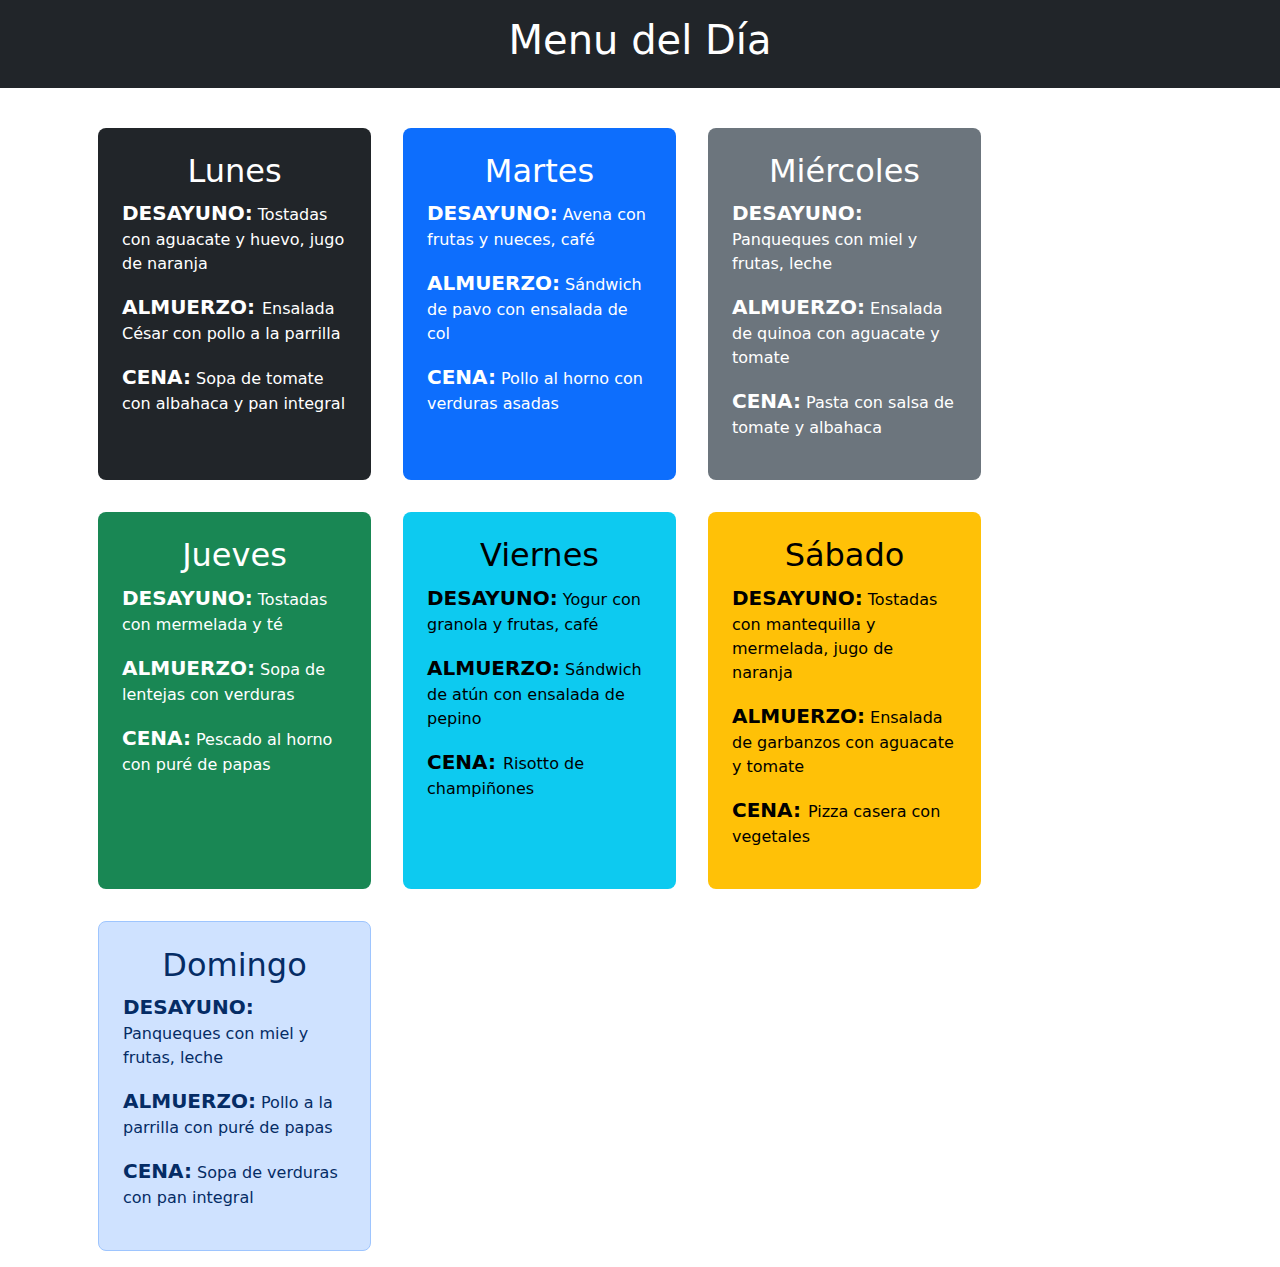
<file: MenuDia/index.html>
<!DOCTYPE html>
<html lang="es">
<head>
    <meta charset="UTF-8">
    <meta name="viewport" content="width=device-width, initial-scale=1.0">
    <title>Todo HTML&CSS</title>
    <link rel="stylesheet" href="./css/BootstrapCSS/bootstrap.min.css">
</head>
<body>
    <div class="text-bg-dark p-3 text-center">
        <h1>Menu del Día</h1>

    </div>
    <main>
        <article class="container-sm pd-7">
            <div class=" container row row-cols-1 row-cols-sm-2 row-cols-md-4 g-col-5 mt-4 ">
                <div class="col m-3 p-4 text-bg-dark rounded-3">
                    <h2 class="text-center">Lunes</h2>
                    <p> <span class="text-uppercase fs-5 fw-bolder"> Desayuno:</span> Tostadas con aguacate y huevo, jugo de naranja</p>
                    <p> <span class="text-uppercase fs-5 fw-bolder">Almuerzo: </span> Ensalada César con pollo a la parrilla</p>
                    <p><span class="text-uppercase fs-5 fw-bolder"> Cena:</span> Sopa de tomate con albahaca y pan integral</p>
                    <span class="text-uppercase fs-5 fw-bolder"></span>
                </div>
                <div class="col p-4 m-3 text-bg-primary rounded-3">
                    <h2 class="text-center">Martes</h2>
                    <p><span class="text-uppercase fs-5 fw-bolder"> Desayuno:</span> Avena con frutas y nueces, café</p>
                    <p><span class="text-uppercase fs-5 fw-bolder">Almuerzo:</span> Sándwich de pavo con ensalada de col</p>
                    <p><span class="text-uppercase fs-5 fw-bolder">Cena:</span> Pollo al horno con verduras asadas</p>
                </div>
                <div class="col p-4  m-3 text-bg-secondary rounded-3 ">
                    <h2 class="text-center" >Miércoles</h2>
                    <p> <span class="text-uppercase fs-5 fw-bolder">Desayuno:</span> Panqueques con miel y frutas, leche</p>
                    <p><span class="text-uppercase fs-5 fw-bolder">Almuerzo:</span> Ensalada de quinoa con aguacate y tomate</p>
                    <p> <span class="text-uppercase fs-5 fw-bolder">Cena:</span> Pasta con salsa de tomate y albahaca</p>
                </div>
                <div class="col text-bg-success p-4 m-3 rounded-3 ">
                    <h2 class="text-center">Jueves</h2>
                    <p> <span class="text-uppercase fs-5 fw-bolder">Desayuno:</span> Tostadas con mermelada y té</p>
                    <p> <span class="text-uppercase fs-5 fw-bolder">Almuerzo:</span> Sopa de lentejas con verduras</p>
                    <p> <span class="text-uppercase fs-5 fw-bolder">Cena:</span> Pescado al horno con puré de papas</p>
                </div>
                <div class="col p-4 m-3 text-bg-info rounded-3">
                    <h2 class="text-center">Viernes</h2>
                    <p> <span class="text-uppercase fs-5 fw-bolder">Desayuno:</span> Yogur con granola y frutas, café</p>
                    <p> <span class="text-uppercase fs-5 fw-bolder">Almuerzo:</span> Sándwich de atún con ensalada de pepino</p>
                    <p><span class="text-uppercase fs-5 fw-bolder">Cena: </span>Risotto de champiñones</p>
                </div>
                <div class="col p-4 m-3 text-bg-warning rounded-3">
                    <h2 class="text-center">Sábado</h2>
                    <p><span class="text-uppercase fs-5 fw-bolder">Desayuno:</span> Tostadas con mantequilla y mermelada, jugo de naranja</p>
                    <p><span class="text-uppercase fs-5 fw-bolder">Almuerzo:</span> Ensalada de garbanzos con aguacate y tomate</p>
                    <p><span class="text-uppercase fs-5 fw-bolder">Cena: </span>Pizza casera con vegetales</p>
                </div>
                <div class="col p-4 m-3 text-primary-emphasis bg-primary-subtle border border-primary-subtle rounded-3">
                    <h2 class="text-center">Domingo</h2>
                    <p> <span class="text-uppercase fs-5 fw-bolder">Desayuno:</span>  Panqueques con miel y frutas, leche</p>
                    <p> <span class="text-uppercase fs-5 fw-bolder">Almuerzo:</span> Pollo a la parrilla con puré de papas</p>
                    <p> <span class="text-uppercase fs-5 fw-bolder">Cena:</span> Sopa de verduras con pan integral</p>
                </div>
                

            </div>


        </article>
    </main>
    

    <script src="./js/BootstapJS/bootstrap.bundle.js"></script>
</body>
</html>
</file>
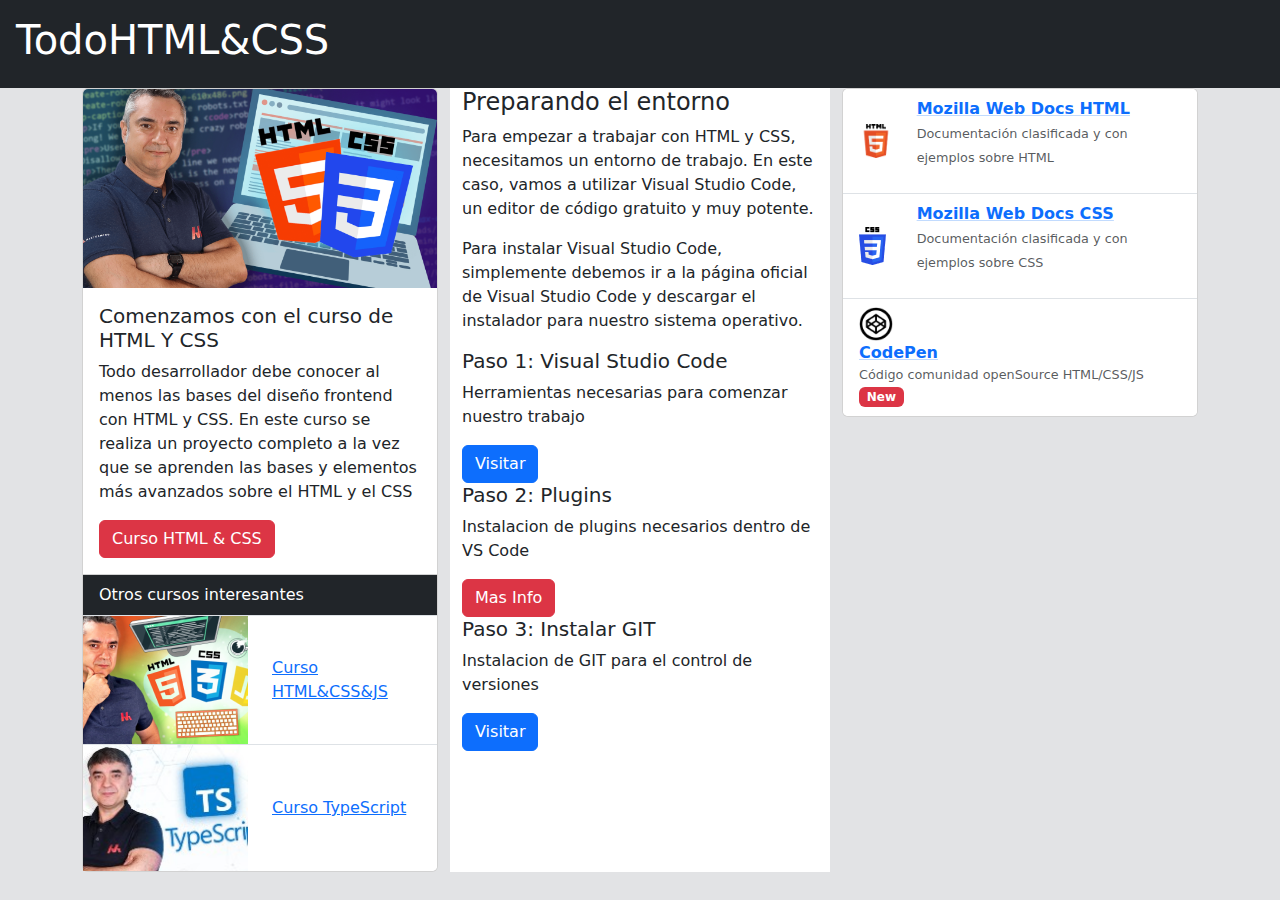
<file: todoHTMLCSS/index.html>
<!DOCTYPE html>
<html lang="en">
<head>
    <meta charset="UTF-8">
    <meta name="viewport" content="width=device-width, initial-scale=1.0">
    <title>Document</title>
    <link rel="stylesheet" href="./css/BootstrapCSS/bootstrap.min.css">
    <link rel="stylesheet" href="css/estilos.css">
</head>
<body class="bg-secondary-subtle">
    <div class="text-bg-dark p-3">
        <h1>TodoHTML&CSS</h1>
    </div>
    <main class="container">
        <article>
            <div class="row row-col-1 row-cols-md-3">
                <div class="col">
                    <div class="card">
                        <img src="img/miniaturaCurso.png" class="card-img-top img-fluid" alt="Minitura curso">
                        <div class="card-body">
                          <h5 class="card-title">Comenzamos con el curso de HTML Y CSS</h5>
                          <p class="card-text">Todo desarrollador debe conocer al menos las bases del diseño frontend con HTML y CSS. En este curso se realiza un proyecto completo a la vez que se aprenden las bases y elementos más avanzados sobre el HTML y el CSS</p>
                          <button type="button" class="btn btn-danger">Curso HTML & CSS </button>

                        </div>
                        <ul class="list-group list-group-flush ">
                          <li class="list-group-item text-bg-dark"> Otros cursos interesantes</li>
                          <li class="list-group-item p-0">
                        
                        <div class="row">
                            <div class="col auto">
                                <img src="img/js_miniatura.png" alt="Minitura JS" class="img-fluid">
                            </div>
                            <div class="col align-self-center">
                                <a href="https://code.visualstudio.com/">Curso HTML&CSS&JS</a>
                            </div>
                        </div>
                    </li>
                        <li class="list-group-item p-0">
                            <div class="row">
                                <div class="col auto">
                                    <img src="img/ts_miniatura.jpg" alt="Minitura JS" class="img-fluid">
                                </div>
                                <div class="col align-self-center">
                                    <a href="https://code.visualstudio.com/">Curso TypeScript</a>
                                </div>
                            </div>
                    </li>
                </ul>
                      </div>
                </div>
                <div class="col bg-body">
                    <h4>Preparando el entorno</h4>
                    <p>Para empezar a trabajar con HTML y CSS, necesitamos un entorno de trabajo. En este caso, vamos a utilizar Visual Studio Code, un editor de código gratuito y muy potente.</p>
                    <p>Para instalar Visual Studio Code, simplemente debemos ir a la página oficial de Visual Studio Code y descargar el instalador para nuestro sistema operativo.</p>
                <h5>Paso 1: Visual Studio Code</h5>
                <p>Herramientas necesarias para comenzar nuestro trabajo</p>
                <a class="btn btn-primary" href="https://code.visualstudio.com/" role="button">Visitar</a>
                <h5>Paso 2: Plugins</h5>
                <p> Instalacion de plugins necesarios dentro de VS Code</p>
                <a class="btn btn-danger" href="#collapseExample"  data-bs-toggle="collapse" role="button" aria-expanded="false" aria-controls="collapseExample">Mas Info</a>
                <div class="collapse my-1" id="collapseExample">
                    <div class="card card-body">
                      <ul>
                        <li><a href="https://marketplace.visualstudio.com/items?itemName=ritwickdey.LiveServer">Live Server, servidor local en tiempo real</a></li>
                        <li><a href="https://marketplace.visualstudio.com/items?itemName=abusaidm.html-snippets">HTML snippet para la escritura rápida de código</a></li>
                      </ul>
                    </div>
                </div>
                <h5>Paso 3: Instalar GIT</h5>
                <p>Instalacion de GIT para el control de versiones</p>
                <a class="btn btn-primary" href="https://code.visualstudio.com/" role="button">Visitar</a>

                
                </div>
                <div class="col">
                    <div class="card">
                        <ul class="list-group list-group-flush">
                          <li class="list-group-item">
                            <div class="row">
                                <div class="col-2 align-self-center">
                                    <img src="img/logo01.png" alt="Curso HTML" class="img-fluid">
                                </div>
                                <div class="col-10">
                                    <div class="row fw-semibold">
                                        <a href="https://developer.mozilla.org/es/docs/Web/HTML" class="link-underline link-underline-opacity-25 stretched-link">Mozilla Web Docs HTML</a>
                                    </div>
                                    <div class="row">
                                        <p><small class="p-0 pequeno text-body-secondary">Documentación clasificada y con ejemplos sobre HTML</small></p>
                                    </div>
                                </div>
                          </div>
                        </li>
                          <li class="list-group-item">
                            <div class="row">
                                <div class="col-2 align-self-center">
                                    <img src="img/logo02.png" alt="Curso CSS" class="img-fluid">
                                </div>
                                <div class="col-10">
                                    <div class="row fw-semibold">
                                        <a href="https://developer.mozilla.org/es/docs/Web/CSS" class="link-underline link-underline-opacity-25 stretched-link">Mozilla Web Docs CSS</a>
                                    </div>
                                    <div class="row">
                                        <p><small class="p-0 pequeno text-body-secondary">Documentación clasificada y con ejemplos sobre CSS</small></p>
                                    </div>

                                </div>
                          </div>
                          </li>
                          <li class="list-group-item">                            <div class="row">
                            <div class="col-2 align-self-center">
                                <img src="img/logo03.png" alt="Curso CodePen" class="img-fluid">
                            </div>
                            <div class="col-auto">
                                <div class="col-auto">
                                    <div class="row fw-semibold">
                                        <a href="https://codepen.io/" class="link-underline link-underline-opacity-25 stretched-link">CodePen</a>
                                    </div>
                                    <div class="row">
                                        <small class="pequeno text-body-secondary">Código comunidad openSource HTML/CSS/JS</small>
                                    </div>
                                <div class="col-auto">
                                    <span class="badge bg-danger m-0 align-self-center">New</span>
                                </div>
                                
                                </div>
                            </div>
                      </div>
                    </li>
                </ul>
            </div>
        </div>
    </div>
</article>
</main>
    

    <script src="./js/BootstapJS/bootstrap.bundle.js"></script>
</body>
</html>
</file>
<file: todoHTMLCSS/css/estilos.css>
.pequeno{
    font-size: .8em;
}
</file>
